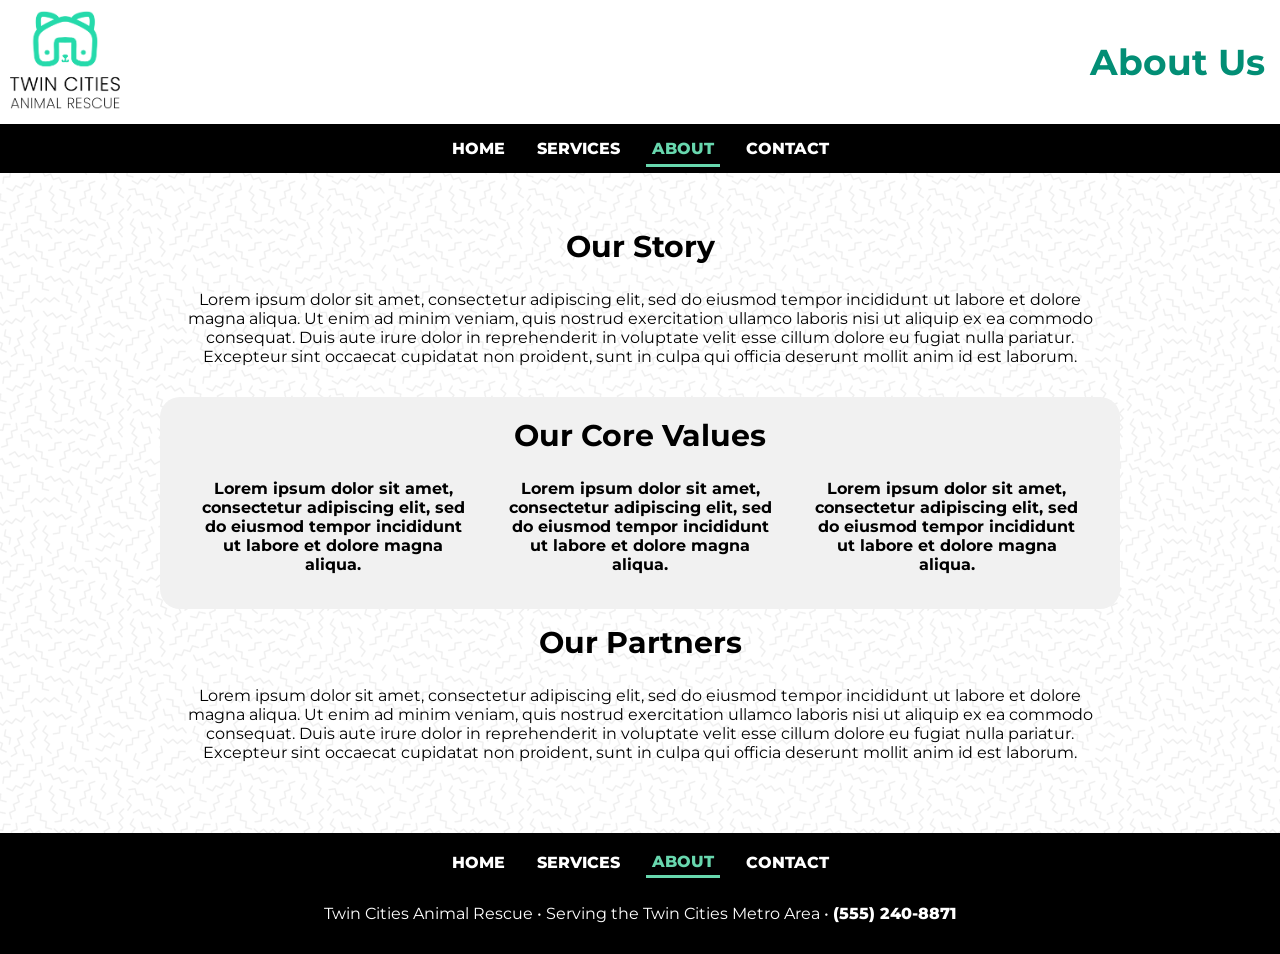
<file: about.html>
<!DOCTYPE html>
<html lang="en">
<head>
    <meta charset="UTF-8">
    <meta name="viewport" content="width=device-width, initial-scale=1.0">
	<link rel="icon" type="image/png" href="images/favicon.png">
	<link rel="apple-touch-icon" href="images/apple-touch-icon.png">
	<link rel="stylesheet" href="style.css">
    <title>Twin Cities Animal Rescue | About</title>
	<link rel="preconnect" href="https://fonts.gstatic.com" crossorigin>
	<link href="https://fonts.googleapis.com/css2?family=Montserrat:ital,wght@0,100..900;1,100..900&display=swap" rel="stylesheet">
</head>
<body>
    <header>
        <a href="index.html"><img src="images/rescue-logo_c.png" alt="Twin Cities Animal Rescue logo, a dog's head in the shape of a home"></a><h1>About Us</h1>
        <nav aria-label="Main">
            <ul>
                <li><a href="index.html">Home</a></li>
                <li><a href="services.html">Services</a></li>
                <li><a href="about.html" aria-current="page">About</a></li>
                <li><a href="contact.html">Contact</a></li>
            </ul>
        </nav>
    </header>

    <main id="about">
        <section>
            <h2>Our Story</h2>
            <p>Lorem ipsum dolor sit amet, consectetur adipiscing elit, sed do eiusmod tempor incididunt ut labore et dolore magna aliqua. Ut enim ad minim veniam, quis nostrud exercitation ullamco laboris nisi ut aliquip ex ea commodo consequat. Duis aute irure dolor in reprehenderit in voluptate velit esse cillum dolore eu fugiat nulla pariatur. Excepteur sint occaecat cupidatat non proident, sunt in culpa qui officia deserunt mollit anim id est laborum.</p>
        </section>

        <section id="core-values">
            <h2>Our Core Values</h2>
            <ul>
                <li><strong>Lorem ipsum dolor sit amet, consectetur adipiscing elit, sed do eiusmod tempor incididunt ut labore et dolore magna aliqua.</strong></li>
                <li><strong>Lorem ipsum dolor sit amet, consectetur adipiscing elit, sed do eiusmod tempor incididunt ut labore et dolore magna aliqua.</strong></li>
                <li><strong>Lorem ipsum dolor sit amet, consectetur adipiscing elit, sed do eiusmod tempor incididunt ut labore et dolore magna aliqua.</strong></li>
            </ul>
        </section>

        <section>
            <h2>Our Partners</h2>
            <p>Lorem ipsum dolor sit amet, consectetur adipiscing elit, sed do eiusmod tempor incididunt ut labore et dolore magna aliqua. Ut enim ad minim veniam, quis nostrud exercitation ullamco laboris nisi ut aliquip ex ea commodo consequat. Duis aute irure dolor in reprehenderit in voluptate velit esse cillum dolore eu fugiat nulla pariatur. Excepteur sint occaecat cupidatat non proident, sunt in culpa qui officia deserunt mollit anim id est laborum.</p>
        </section>
    </main>

    <footer>
        <nav class="footer-nav" aria-label="Footer">
            <ul>
                <li><a href="index.html">Home</a></li>
                <li><a href="services.html">Services</a></li>
                <li><a href="about.html" aria-current="page">About</a></li>
                <li><a href="contact.html">Contact</a></li>
            </ul>
        </nav>
        <p>Twin Cities Animal Rescue • Serving the Twin Cities Metro Area • <a href="tel:5552408871">(555) 240-8871</a></p>
    </footer>
    <script src="js/script.js"></script>
</body>
</html>
</file>
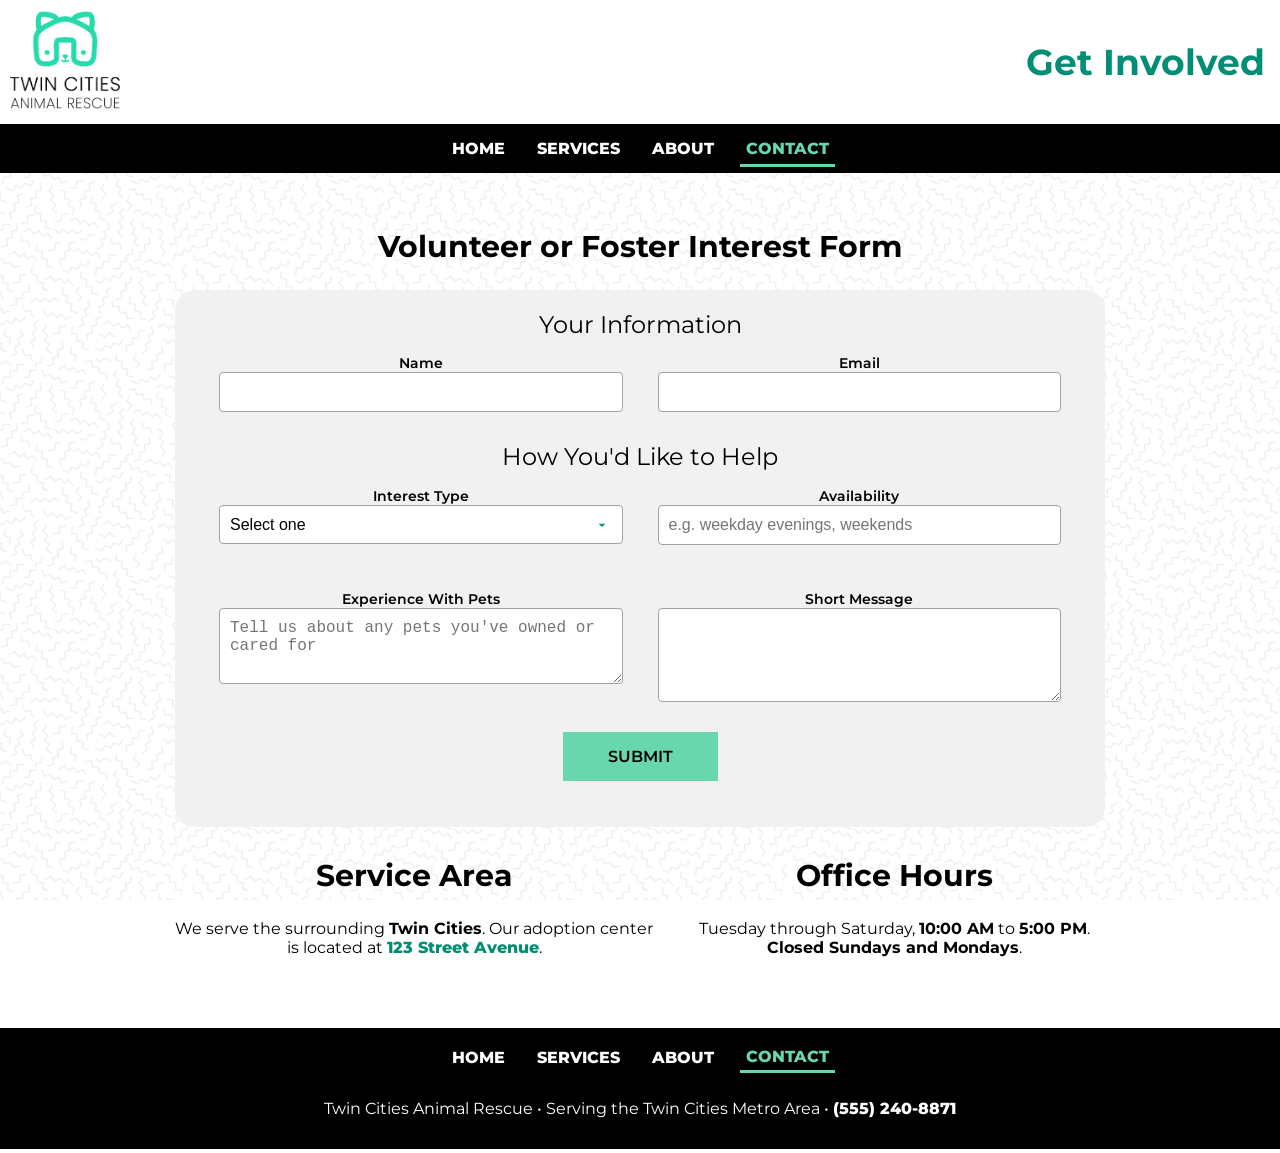
<file: contact.html>
<!DOCTYPE html>
<html lang="en">
<head>
    <meta charset="UTF-8">
    <meta name="viewport" content="width=device-width, initial-scale=1.0">
	<link rel="icon" type="image/png" href="images/favicon.png">
	<link rel="apple-touch-icon" href="images/apple-touch-icon.png">
	<link rel="stylesheet" href="style.css">
    <title>Twin Cities Animal Rescue | Contact</title>
	<link rel="preconnect" href="https://fonts.gstatic.com" crossorigin>
	<link href="https://fonts.googleapis.com/css2?family=Montserrat:ital,wght@0,100..900;1,100..900&display=swap" rel="stylesheet">
</head>
<body>
    <header>
        <a href="index.html"><img src="images/rescue-logo_c.png" alt="Twin Cities Animal Rescue logo, a dog's head in the shape of a home"></a><h1>Get Involved</h1>
        <nav aria-label="Main">
            <ul>
                <li><a href="index.html">Home</a></li>
                <li><a href="services.html">Services</a></li>
                <li><a href="about.html">About</a></li>
                <li><a href="contact.html" aria-current="page">Contact</a></li>
            </ul>
        </nav>
    </header>

    <main id="contact">
        <section>
            <h2>Volunteer or Foster Interest Form</h2>
            <form id="interest-form" action="#" method="post" novalidate>
                <fieldset>
                    <legend>Your Information</legend>
					<div id="form-content-1">
						<div class="form-item">
							<label for="full-name">Name</label>
							<input type="text" id="full-name" name="full-name" required minlength="2">
						</div>
						<div class="form-item">
							<label for="email">Email</label>
							<input type="email" id="email" name="email" required>
						</div>
					</div>
                </fieldset>

                <fieldset>
                    <legend>How You'd Like to Help</legend>
					<div id="form-content-2">
						<div class="form-item">
							<label for="interest-type">Interest Type</label>
							<select id="interest-type" name="interest-type" required>
								<option value="">Select one</option>
								<option value="volunteer">Volunteer</option>
								<option value="foster">Foster</option>
								<option value="adoption-info">Adoption Information</option>
							</select>
						</div>
						<div class="form-item">
							<label for="availability">Availability</label>
							<input type="text" id="availability" name="availability" placeholder="e.g. weekday evenings, weekends" required>
						</div>
						<div class="form-item">
							<label for="pet-experience">Experience With Pets</label>
							<textarea id="pet-experience" name="pet-experience" rows="3" placeholder="Tell us about any pets you've owned or cared for"></textarea>
						</div>
						<div class="form-item">
							<label for="message">Short Message</label>
							<textarea id="message" name="message" rows="4" maxlength="500" required></textarea>
						</div>
					</div>
					<button type="submit">Submit</button>
					<p id="form-success" aria-live="polite"></p>
                </fieldset>
            </form>
        </section>

		<div id="contact-info">
			<section>
				<h2>Service Area</h2>
				<p>We serve the surrounding <strong>Twin Cities</strong>. Our adoption center is located at <strong><a href="https://www.google.com/maps/place/Capella+Tower/@44.9761575,-93.2711107,755m/data=!3m3!1e3!4b1!5s0x87f62f2412bf8047:0x1bcb50899171cd69!4m6!3m5!1s0x52b3329982f2b15b:0xaa33b4a56b969d9b!8m2!3d44.9761537!4d-93.2685358!16s%2Fg%2F11d_71y238?entry=ttu&g_ep=EgoyMDI2MDkxNi4wIKXMDSoASAFQAw%3D%3D" target="_blank">123 Street Avenue</a></strong>.</p>
			</section>

			<section>
				<h2>Office Hours</h2>
				<p>Tuesday through Saturday, <strong>10:00 AM</strong> to <strong>5:00 PM</strong>. <strong>Closed Sundays and Mondays</strong>.</p>
			</section>
		</div>
    </main>

    <footer>
        <nav class="footer-nav" aria-label="Footer">
            <ul>
                <li><a href="index.html">Home</a></li>
                <li><a href="services.html">Services</a></li>
                <li><a href="about.html">About</a></li>
                <li><a href="contact.html" aria-current="page">Contact</a></li>
            </ul>
        </nav>
        <p>Twin Cities Animal Rescue • Serving the Twin Cities Metro Area • <a href="tel:5552408871">(555) 240-8871</a></p>
    </footer>
    <script src="js/script.js"></script>
</body>
</html>
</file>
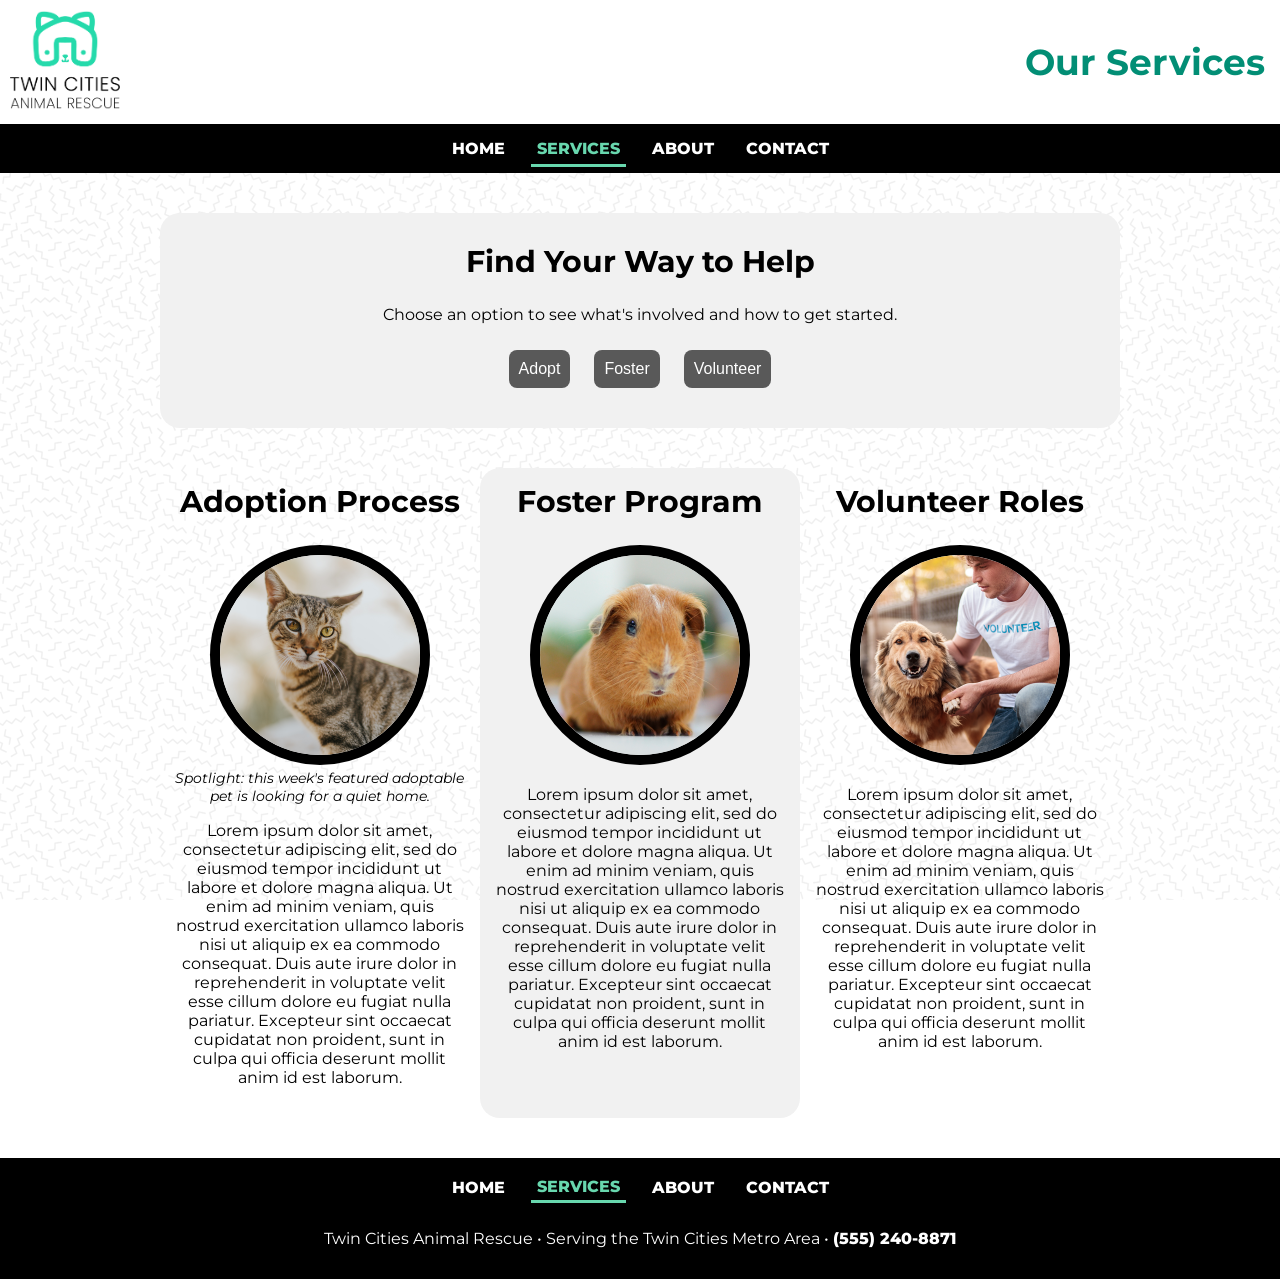
<file: services.html>
<!DOCTYPE html>
<html lang="en">
<head>
    <meta charset="UTF-8">
    <meta name="viewport" content="width=device-width, initial-scale=1.0">
	<link rel="icon" type="image/png" href="images/favicon.png">
	<link rel="apple-touch-icon" href="images/apple-touch-icon.png">
	<link rel="stylesheet" href="style.css">
    <title>Twin Cities Animal Rescue | Services</title>
	<link rel="preconnect" href="https://fonts.gstatic.com" crossorigin>
	<link href="https://fonts.googleapis.com/css2?family=Montserrat:ital,wght@0,100..900;1,100..900&display=swap" rel="stylesheet">
</head>
<body>
    <header>
        <a href="index.html"><img src="images/rescue-logo_c.png" alt="Twin Cities Animal Rescue logo, a dog's head in the shape of a home"></a><h1>Our Services</h1>
        <nav aria-label="Main">
            <ul>
                <li><a href="index.html">Home</a></li>
                <li><a href="services.html" aria-current="page">Services</a></li>
                <li><a href="about.html">About</a></li>
                <li><a href="contact.html">Contact</a></li>
            </ul>
        </nav>
    </header>

    <main id="services">
        <section id="help-selector">
            <h2>Find Your Way to Help</h2>
            <p>Choose an option to see what's involved and how to get started.</p>
            <div class="selector-buttons">
                <button type="button" class="selector-btn" data-option="adopt">Adopt</button>
                <button type="button" class="selector-btn" data-option="foster">Foster</button>
                <button type="button" class="selector-btn" data-option="volunteer">Volunteer</button>
            </div>
            <div id="selector-result" aria-live="polite"></div>
        </section>

        <section>
            <h2>Adoption Process</h2>
			<figure>
                <img src="images/rescue-pet-spotlight_c.png" alt="Close-up of an adoptable cat looking toward the camera">
                <figcaption>Spotlight: this week's featured adoptable pet is looking for a quiet home.</figcaption>
            </figure>
            <p>Lorem ipsum dolor sit amet, consectetur adipiscing elit, sed do eiusmod tempor incididunt ut labore et dolore magna aliqua. Ut enim ad minim veniam, quis nostrud exercitation ullamco laboris nisi ut aliquip ex ea commodo consequat. Duis aute irure dolor in reprehenderit in voluptate velit esse cillum dolore eu fugiat nulla pariatur. Excepteur sint occaecat cupidatat non proident, sunt in culpa qui officia deserunt mollit anim id est laborum.</p>
        </section>

        <section>
            <h2>Foster Program</h2>
            <img src="images/rescue-pet_c.png" alt="A close-up of an orange foster guinea pig with big eyes">
            <p>Lorem ipsum dolor sit amet, consectetur adipiscing elit, sed do eiusmod tempor incididunt ut labore et dolore magna aliqua. Ut enim ad minim veniam, quis nostrud exercitation ullamco laboris nisi ut aliquip ex ea commodo consequat. Duis aute irure dolor in reprehenderit in voluptate velit esse cillum dolore eu fugiat nulla pariatur. Excepteur sint occaecat cupidatat non proident, sunt in culpa qui officia deserunt mollit anim id est laborum.</p>
        </section>

        <section>
            <h2>Volunteer Roles</h2>
            <img src="images/rescue-volunteer_c.png" alt="A volunteer in a 'volunteer' t-shirt sitting with a dog outside the shelter">
            <p>Lorem ipsum dolor sit amet, consectetur adipiscing elit, sed do eiusmod tempor incididunt ut labore et dolore magna aliqua. Ut enim ad minim veniam, quis nostrud exercitation ullamco laboris nisi ut aliquip ex ea commodo consequat. Duis aute irure dolor in reprehenderit in voluptate velit esse cillum dolore eu fugiat nulla pariatur. Excepteur sint occaecat cupidatat non proident, sunt in culpa qui officia deserunt mollit anim id est laborum.</p>
        </section>
    </main>

    <footer>
        <nav class="footer-nav" aria-label="Footer">
            <ul>
                <li><a href="index.html">Home</a></li>
                <li><a href="services.html" aria-current="page">Services</a></li>
                <li><a href="about.html">About</a></li>
                <li><a href="contact.html">Contact</a></li>
            </ul>
        </nav>
        <p>Twin Cities Animal Rescue • Serving the Twin Cities Metro Area • <a href="tel:5552408871">(555) 240-8871</a></p>
    </footer>
    <script src="js/script.js"></script>
</body>
</html>
</file>
<file: style.css>
@charset "UTF-8";
/* CSS Document */

body { margin: 0; font-family: 'Montserrat', sans-serif; }
/* main sections: full-width patterned background with the content kept in a 960px column */
main { padding: 40px max(20px, calc((100% - 960px) / 2)); background: #fff url("images/memphis-mini.png") repeat fixed; }
header { display: flex; flex-flow: row wrap; align-items: center; justify-content: space-between; }
header img { height: 120px; width: auto; }
section { padding: 15px; text-align: center; }
nav { width: 100%; background: #000; text-align: center; padding: 15px; }
nav ul { display: flex; flex-flow: row wrap; justify-content: center; }
nav li { margin: 0 10px; }
nav a { color: #fff; text-transform: uppercase; padding: 6px; }
nav a:hover { color: #68d7ae; }
nav a[aria-current="page"] { color: #68d7ae; border-bottom: 3px solid #68d7ae; }
ul { list-style: none; margin: 0px; padding: 0px; }
img { max-width: 100%; }
footer { background: #000; padding: 15px; color: #fff; text-align: center; }
footer a { color: #fff; }
footer a:hover { color: #68d7ae; }
p { font-size: 16px; }
a { font-weight: 800; color: #028e75; transition: .3s ease; text-decoration: none; }
a:hover { color: #000; }
h1 { font-size: 36px; color: #028e75; padding: 15px; }
h2 { font-size: 30px; color: #000; margin-top: 0px; }
legend, h3 { font-size: 24px; color: #000; margin-top: 0px; }

#home-column-1 { display: flex; flex-flow: column; }
#home-column-1 li { padding: 0 15px 15px; font-weight: 600; }
#our-impact { padding: 20px; border-radius: 20px; background: #f1f1f1; }

.number { font-weight: 800; margin: 10px auto; padding: 10px; border-radius: 100%; background: #68d7ae; width: 50px; height: 50px; display: flex; justify-content: center; align-items: center; font-size: 24px; }

#spotlight { background: #68d7ae; text-align: center; margin-top: 20px; border-radius: 20px; padding: 20px; }

#services img { border-radius: 100%; border: 10px solid #000; height: 200px; width: auto; }
#services { display: flex; flex-flow: column; text-align: center; }
#services section:nth-of-type(3) { background: #f1f1f1; border-radius: 20px; }

video { display: block; width: 100%; aspect-ratio: 16 / 9; background: #000; border-radius: 12px; }

figure { margin: 0px; padding: 0px; }

figcaption { font-size: 14px; font-style: italic; }

#core-values { padding: 20px; border-radius: 20px; background: #f1f1f1; }
#core-values ul { display: flex; flex-flow: column; }
#core-values li { padding: 0 15px 15px; text-align: center; }


#contact-info { display: flex; flex-flow: column; }
form { background: #f1f1f1; padding: 20px; border-radius: 20px; width: 100%; box-sizing: border-box; }
form label { font-size: 14px; font-weight: 600; }
.form-item { display: flex; flex-flow: column; padding: 10px; }
fieldset { border: 0px; }
#form-content-1, #form-content-2 { display: flex; flex-flow: column; gap: 15px; }

button[type="submit"] { display: block; margin: 10px auto 0; background: #68d7ae; color: #000; padding: 15px 45px; font-size: 16px; border: 0px; font-family: 'Montserrat', sans-serif; text-transform: uppercase; font-weight: 600; }

.error-message { display: block; color: #b00020; font-size: 14px; font-weight: 600; margin: -5px 0 10px; }
.form-item .invalid { border: 2px solid #b00020; }
#form-success { text-align: center; color: #028e75; font-weight: 800; margin-top: 15px; }
#selector-result { background: #fff; padding: 30px; border-radius: 20px; margin: 20px auto; }
#selector-result:empty { padding: 0; margin: 0; }
.selector-buttons .selector-btn { font-size: 16px; color: #fff; background: #595959; padding: 10px; margin: 10px; border: 0px; border-radius: 8px; cursor: pointer; }
.selector-buttons .selector-btn:hover { background: #028e75; }
.selector-buttons .selector-btn.active { background: #000; }
.selector-btn:focus-visible, nav a:focus-visible, a:focus-visible, button:focus-visible { outline: 3px solid #028e75; outline-offset: 3px; }
nav a:focus-visible, footer a:focus-visible { outline-color: #68d7ae; }
.selector-cta { display: inline-block; padding: 15px 45px; background-color: #68d7ae; color: #000; border-radius: 8px; font-size: 16px; }
.selector-cta:hover { background-color: #028e75; color: #fff; }
input[type="text"], input[type="email"], select, textarea { border-radius: 4px; font-size: 16px; padding: 10px; border: 1px solid #a1a1a1; margin-bottom: 10px; }


#help-selector { width: 100%; min-width: 100%; background: #f1f1f1; margin-bottom: 40px; border-radius: 20px; padding: 30px; box-sizing: border-box; }

#services section:not(#help-selector) { width: 100%; }

select {
    appearance: none;
    -webkit-appearance: none;
    -moz-appearance: none;
    background-color: #fff;
    background-image: url("data:image/svg+xml;utf8,<svg xmlns='http://www.w3.org/2000/svg' viewBox='0 0 24 24'><path fill='%23028e75' d='M7 10l5 5 5-5z'/></svg>");
    background-repeat: no-repeat;
    background-position: right 12px center;
    background-size: 16px;
    padding-right: 36px;
    cursor: pointer;
}
select:focus { outline: 2px solid #028e75; outline-offset: 2px; }

/* footer navigation: stacked on mobile, horizontal on larger screens */
.footer-nav { padding: 0 0 10px; }
.footer-nav ul { flex-flow: column; align-items: center; gap: 12px; }
.footer-nav a { display: inline-block; padding: 4px 6px; }
.footer-nav li { margin: 0; }

/* hamburger menu button (created by script.js) */
.menu-toggle { display: none; background: none; border: 2px solid #028e75; border-radius: 8px; padding: 10px; margin: 0 15px 15px; cursor: pointer; flex-flow: column; gap: 5px; }
.menu-toggle span { display: block; width: 24px; height: 3px; background: #028e75; border-radius: 2px; transition: transform .3s ease, opacity .3s ease; }
.menu-toggle.open span:nth-child(1) { transform: translateY(8px) rotate(45deg); }
.menu-toggle.open span:nth-child(2) { opacity: 0; }
.menu-toggle.open span:nth-child(3) { transform: translateY(-8px) rotate(-45deg); }

@media (max-width: 767px){
	header { flex-flow: column; align-items: center; justify-content: center; }
	header h1 { text-align: center; margin: 0; padding: 10px 15px 15px; }
	.menu-toggle { display: flex; margin: 0 auto 15px; }
	header nav.menu-ready { display: none; }
	header nav.menu-ready.open { display: block; }
	header nav.menu-ready ul { flex-flow: column; align-items: center; gap: 8px; }
	header nav.menu-ready li { margin: 0; }
}

/* larger screens: switch stacked mobile layouts to multi-column (mobile-first) */
@media (min-width: 768px){
	#services { flex-flow: row wrap; }
	#core-values ul, #home-column-1, #contact-info { flex-flow: row; }
	.footer-nav ul { flex-flow: row; justify-content: center; gap: 0; }
	.footer-nav li { margin: 0 10px; }
	#form-content-1, #form-content-2 { display: grid; grid-template-columns: 1fr 1fr; }
	#services section:not(#help-selector) { width: calc(33.33% - 30px); }
}
</file>
